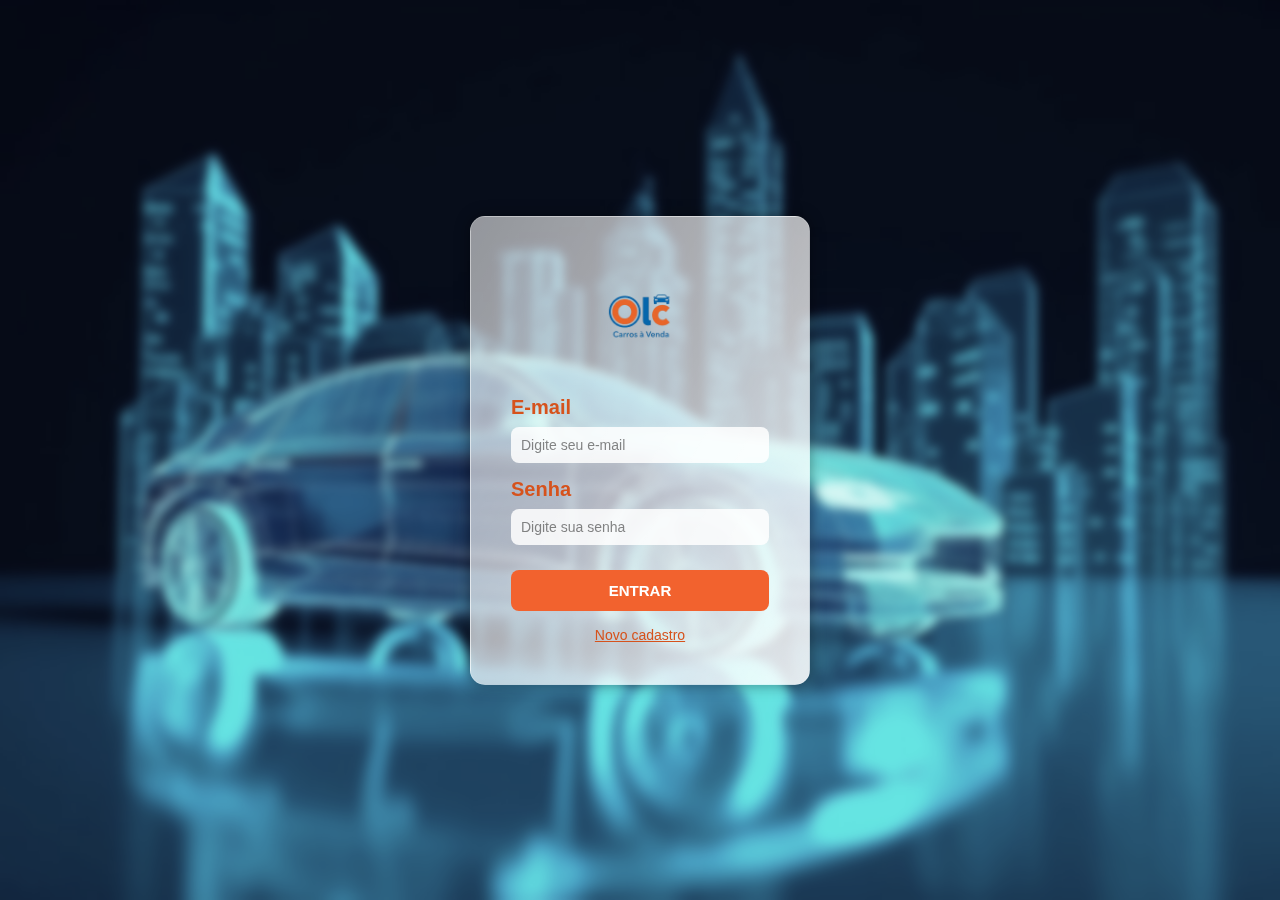
<file: index.html>
<!DOCTYPE html>
<html lang="pt-br">
<head>
    <meta charset="UTF-8">
    <meta name="viewport" content="width=device-width, initial-scale=1.0">
    <title>OLC - Login</title>
    
    <link rel="stylesheet" href="css/styles.css">
</head>
<body>
    <div class="login-container">
        <div class="login-box">
            <header>
                <img src="assets/logo.png" alt="Logo OLC" class="logo">
            </header>

            <form id="login-form">
                <div class="input-container">
                    <label for="email">E-mail</label>
                    <input type="email" id="email" name="email" placeholder="Digite seu e-mail" required>
                </div>
                <div class="input-container">
                    <label for="password">Senha</label>
                    <input type="password" id="password" name="password" placeholder="Digite sua senha" required>
                </div>
                <button type="submit" class="btn">ENTRAR</button>
            </form>
            
            <div class="login-footer">
                <a href="cadastro-usuario.html">Novo cadastro</a>
            </div>
        </div>
    </div>
    

    <script src="js/app.js" defer></script>
</body>
</html>
</file>
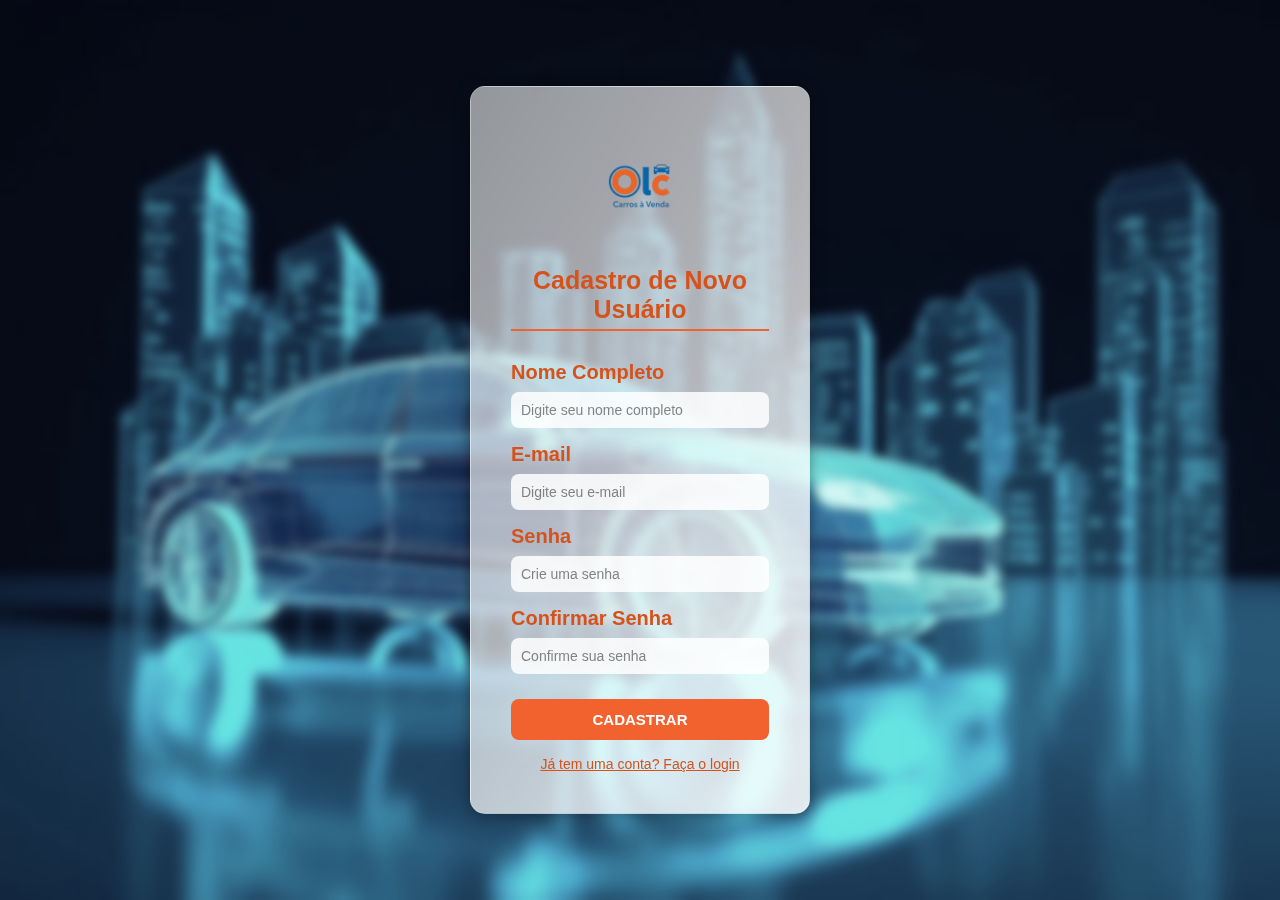
<file: cadastro-usuario.html>
<!DOCTYPE html>
<html lang="pt-br">
<head>
    <meta charset="UTF-8">
    <meta name="viewport" content="width=device-width, initial-scale=1.0">
    <title>OLC - Cadastro de Usuário</title>
    
    <link rel="stylesheet" href="css/styles.css">
</head>
<body>
    <div class="login-container">
        <div class="login-box">
            <header>
                <img src="assets/logo.png" alt="Logo OLC" class="logo">
                <h2>Cadastro de Novo Usuário</h2>
            </header>

            <form id="cadastro-usuario-form">
                <div class="input-container">
                    <label for="nome">Nome Completo</label>
                    <input type="text" id="nome" name="nome" placeholder="Digite seu nome completo" required>
                </div>
                <div class="input-container">
                    <label for="email">E-mail</label>
                    <input type="email" id="email" name="email" placeholder="Digite seu e-mail" required>
                </div>
                <div class="input-container">
                    <label for="senha">Senha</label>
                    <input type="password" id="senha" name="senha" placeholder="Crie uma senha" required>
                </div>
                <div class="input-container">
                    <label for="confirmar-senha">Confirmar Senha</label>
                    <input type="password" id="confirmar-senha" name="confirmar-senha" placeholder="Confirme sua senha" required>
                </div>
                <button type="submit" class="btn">CADASTRAR</button>
            </form>
            
            <div class="login-footer">
                <a href="login.html">Já tem uma conta? Faça o login</a>
            </div>
        </div>
    </div>

    <script src="js/app.js" defer></script>
</body>
</html>
</file>
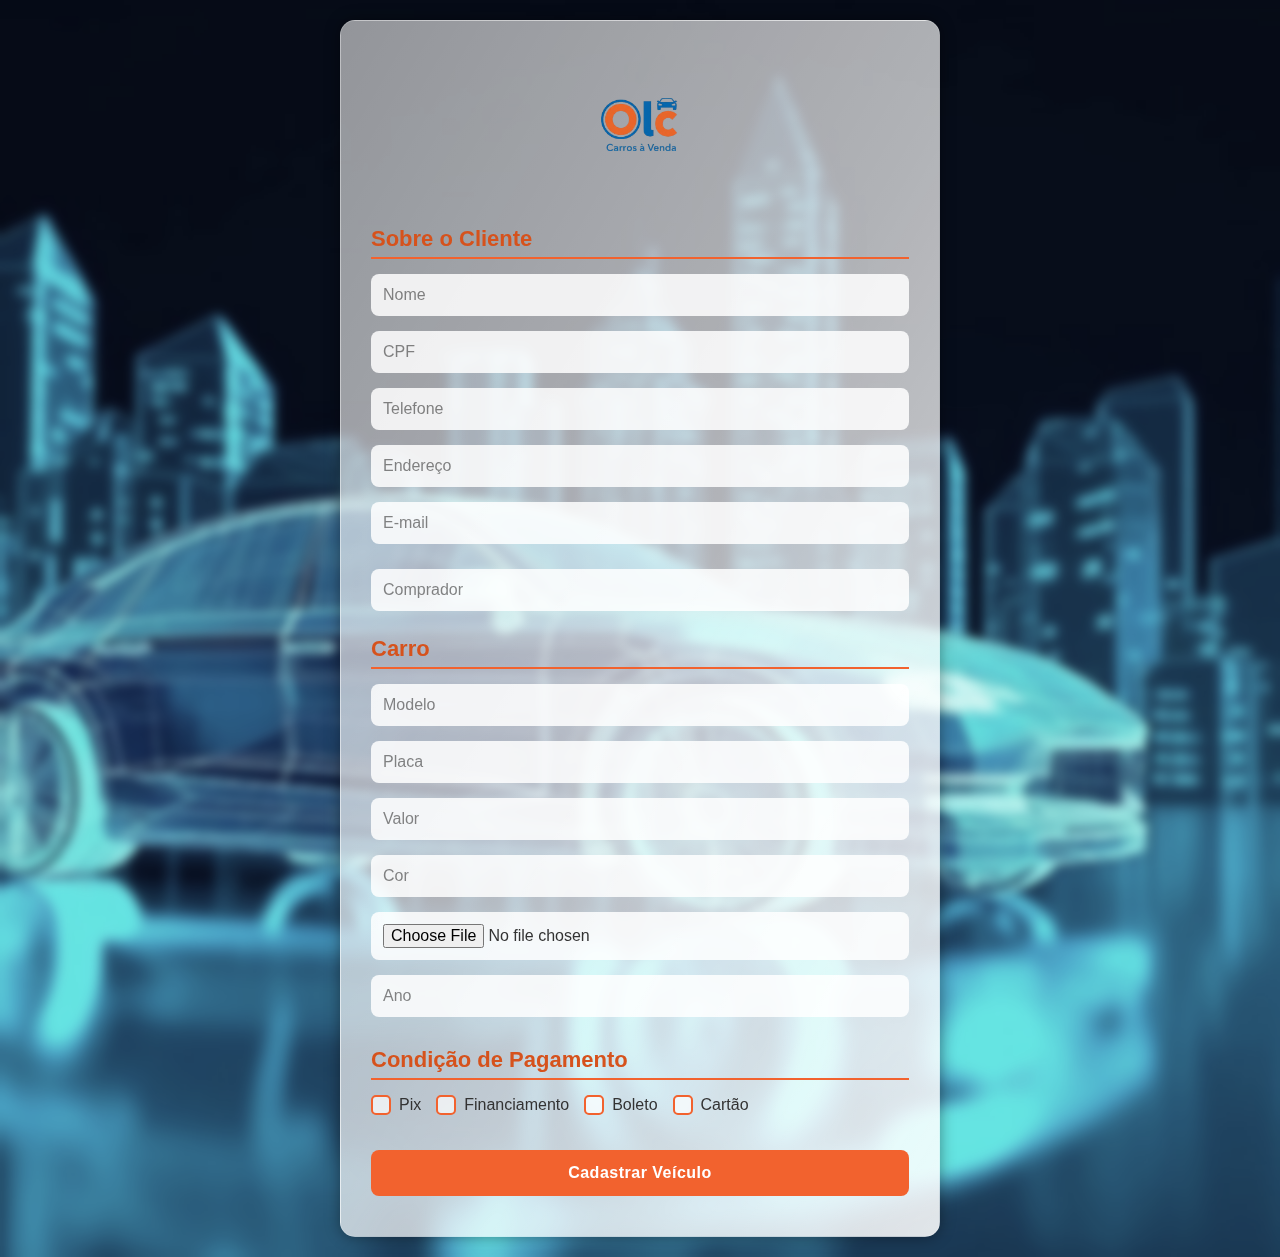
<file: cadastro.html>
<!DOCTYPE html>
<html lang="pt-BR">
<head>
    <meta charset="UTF-8">
    <meta name="viewport" content="width=device-width, initial-scale=1.0">
    <title>OLC - Cadastro de Veículos</title>
    
    <link rel="stylesheet" href="css/styles.css">
</head>
<body>
    <div class="container">
        <div class="header-logo-container">
            <img src="assets/logo.png" alt="logo concessionária olc" class="logo-real">
        </div>
        
        <form id="cadastro-veiculo-form">
            <div class="section-title">Sobre o Cliente</div>
            
            <div class="form-group">
                <input type="text" id="nome" name="nome" placeholder="Nome" required>
            </div>
            <div class="form-group">
                <input type="text" id="cpf" name="cpf" maxlength="14" placeholder="CPF" required>
            </div>
            <div class="form-group">
                <input type="tel" id="telefone" name="telefone" placeholder="Telefone" required>
            </div>
            <div class="form-group">
                <input type="text" id="endereco" name="endereco" placeholder="Endereço" required>
            </div>
            <div class="form-group margin-lg"> 
                <input type="email" id="email" name="email" placeholder="E-mail" required>
            </div>
            <div class="form-group">
                <input type="text" id="comprador" name="comprador" placeholder="Comprador" required>
            </div>

            <div class="section-title">Carro</div>
            
                <div class="form-group">
                    <input type="text" id="modelo" name="modelo" placeholder="Modelo" required>
                </div>
                <div class="form-group">
                    <input type="text" id="placa" name="placa" placeholder="Placa" required>
                </div>          
                <div class="form-group">
                    <input type="text" id="valor" name="valor" placeholder="Valor" required>
                </div>
                <div class="form-group">
                    <input type="text" id="cor" name="cor" placeholder="Cor" required>
                </div>
                <div class="form-group">
                    <input type="file" id="foto" name="foto do veiculo" placeholder="foto"  required>
                </div>                       
                <div class="form-group">
                    <input type="text" id="ano" name="ano" placeholder="Ano" maxlength="4" required>
                </div>
            

            <div class="payment-conditions">
                <div class="section-title">Condição de Pagamento</div>
                <div class="payment-options">
                    <div class="radio-group">
                        <input type="checkbox" id="pagamento-pix" name="condicao-pagamento" value="pix">
                        <label for="pagamento-pix">Pix</label>
                    </div>
                    <div class="radio-group">
                        <input type="checkbox" id="pagamento-financiamento" name="condicao-pagamento" value="financiamento">
                        <label for="pagamento-financiamento">Financiamento</label>
                    </div>
                    <div class="radio-group">
                        <input type="checkbox" id="pagamento-boleto" name="condicao-pagamento" value="boleto">
                        <label for="pagamento-boleto">Boleto</label>
                    </div>
                    <div class="radio-group">
                        <input type="checkbox" id="pagamento-cartao" name="condicao-pagamento" value="cartao">
                        <label for="pagamento-cartao">Cartão</label>
                    </div>
                </div>
            </div>

            <div class="submit-button-container">
                <button type="submit">Cadastrar Veículo</button>
            </div>
        </form>
    </div>

    <script src="js/app.js" defer></script>
</body>
</html>
</file>
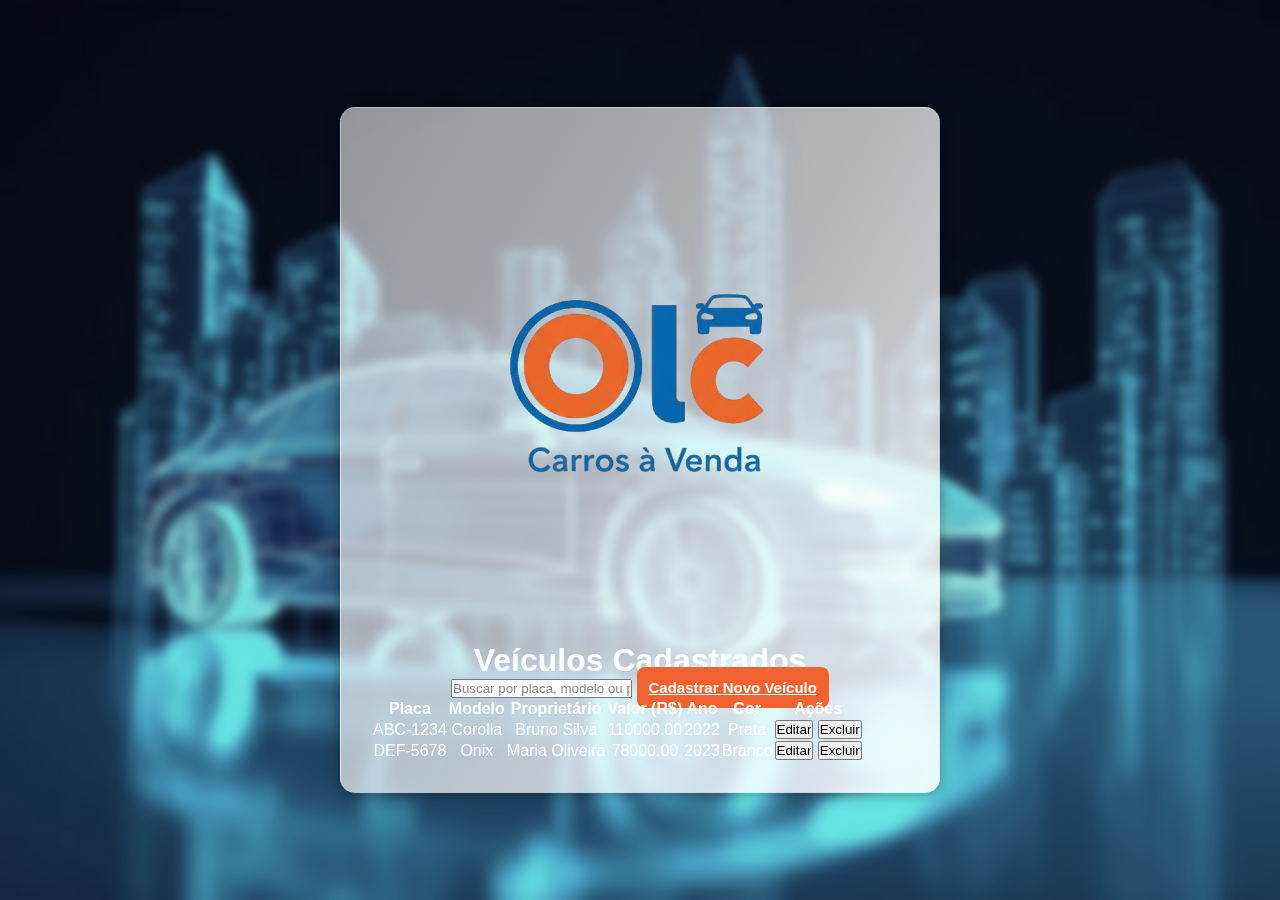
<file: listagemVeiculos.html>
<!DOCTYPE html>
<html lang="pt-br">
<head>
    <meta charset="UTF-8">
    <meta name="viewport" content="width=device-width, initial-scale=1.0">
    <title>OLC - Listagem de Veículos</title>

    <link rel="stylesheet" href="css/styles.css">
</head>
<body>
    <div class="container">
        <header class="main-header">
            <img src="assets/logo.png" alt="Logo OLC" class="logo-header">
            <h1>Veículos Cadastrados</h1>
            </header>

        <div class="actions-container">
            <input type="text" id="campo-busca" placeholder="Buscar por placa, modelo ou proprietário...">
            <a href="cadastro.html" class="btn">Cadastrar Novo Veículo</a>
        </div>

        <div class="table-container">
            <table class="vehicle-table">
                <thead>
                    <tr>
                        <th>Placa</th>
                        <th>Modelo</th>
                        <th>Proprietário</th>
                        <th>Valor (R$)</th>
                        <th>Ano</th>
                        <th>Cor</th>
                        <th>Ações</th> </tr>
                </thead>
                <tbody id="tabela-veiculos-corpo">
                    </tbody>
            </table>
        </div>
    </div>

    <script src="js/app.js" defer></script>
</body>
</html>
</file>
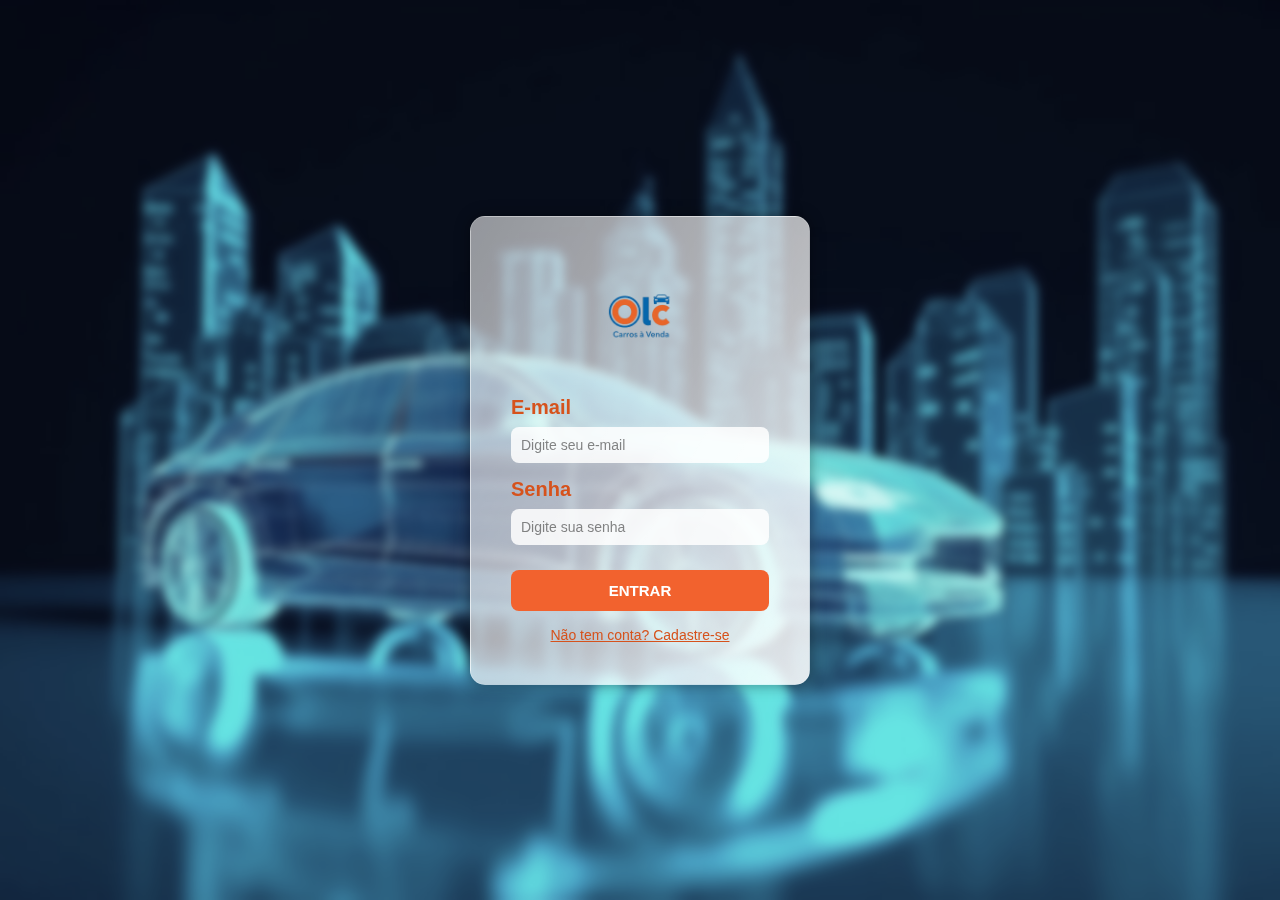
<file: login.html>
<!DOCTYPE html>
<html lang="pt-br">
<head>
    <meta charset="UTF-8">
    <meta name="viewport" content="width=device-width, initial-scale=1.0">
    <title>OLC - Login</title>
    
    <link rel="stylesheet" href="css/styles.css">
</head>
<body>
    <div class="login-container">
        <div class="login-box">
            <header>
                <img src="assets/logo.png" alt="Logo OLC" class="logo">
            </header>

            <form id="login-form">
                <div class="input-container">
                    <label for="email">E-mail</label>
                    <input type="email" id="email" name="email" placeholder="Digite seu e-mail" required>
                </div>
                <div class="input-container">
                    <label for="password">Senha</label>
                    <input type="password" id="password" name="password" placeholder="Digite sua senha" required>
                </div>
                <button type="submit" class="btn">ENTRAR</button>
            </form>
            
            <div class="login-footer">
                <a href="cadastro-usuario.html">Não tem conta? Cadastre-se</a>
            </div>
        </div>
    </div>

    <script src="js/app.js" defer></script>
</body>
</html>
</file>
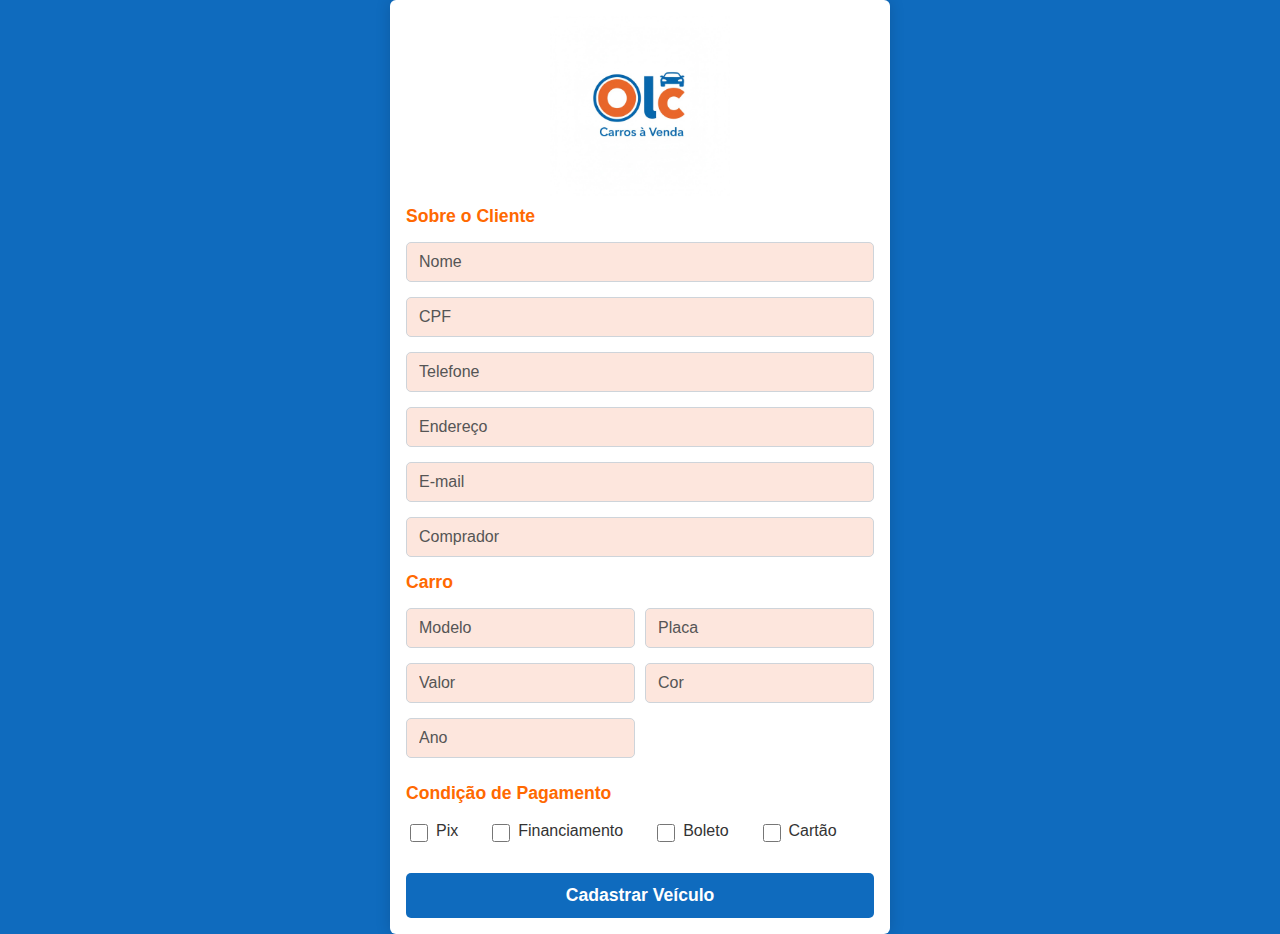
<file: cadastro/cadastro.html>
<!DOCTYPE html>
<html lang="pt-BR">
<head>
    <meta charset="UTF-8">
    <meta name="viewport" content="width=device-width, initial-scale=1.0">
    <title>Cadastro de Veículos</title>
    <link rel="stylesheet" href="cadastro.css">
</head>

<body>
    <div class="container">
        <div class="header-logo-container"> <img src="olc - logomarca.jpg" alt="logo concessionária olc" class="logo-real">
        </div>
        
        <form action="#" method="POST">
            
            <div class="section-title">Sobre o Cliente</div>
            
            <div class="form-group">
                <input type="text" id="nome" name="nome" placeholder="Nome" required>
            </div>

            <div class="form-group">
                <input type="text" id="cpf" name="cpf" maxlength="14" placeholder="CPF" required>
            </div>

            <div class="form-group">
                <input type="tel" id="telefone" name="telefone" placeholder="Telefone" required>
            </div>

            <div class="form-group">
                <input type="text" id="endereco" name="endereco" placeholder="Endereço" required>
            </div>

            <div class="form-group margin-lg"> 
                <input type="email" id="email" name="email" placeholder="E-mail" required>
            </div>
            <div class="form-group">
                <input type="text" id="comprador" name="comprador" placeholder="Comprador" required>
            </div>

            <div class="section-title">Carro</div>
            <div class="form-group inline-fields">
                <div>

                    <input type="text" id="modelo" name="modelo" placeholder="Modelo" required>
                </div>

                <div>
                    <input type="text" id="placa" name="placa" placeholder="Placa" required>
                </div>
            </div>

            <div class="form-group inline-fields">
                <div>
                    <input type="text" id="valor" name="valor" placeholder="Valor" required>
                </div>
                <div>
                    <input type="text" id="cor" name="cor" pattern="..." ... placeholder="Cor" required>
                </div>
            </div>

            <div class="form-group inline-fields">
                <div>
                    <input type="text" id="ano" name="ano" placeholder="Ano" maxlength="4" required>
                </div>
            </div>

            <div class="payment-conditions">
                <div class="section-title">Condição de Pagamento</div>

                <div class="payment-options">
                    <div class="radio-group">
                        <input type="checkbox" id="pagamento-pix" name="condicao-pagamento[]" value="pix">
                        <label for="pagamento-pix">Pix</label>
                    </div>

                    <div class="radio-group">
                        <input type="checkbox" id="pagamento-financiamento" name="condicao-pagamento[]" value="financiamento">
                        <label for="pagamento-financiamento">Financiamento</label>
                    </div>

                    <div class="radio-group">
                        <input type="checkbox" id="pagamento-boleto" name="condicao-pagamento[]" value="boleto">
                        <label for="pagamento-boleto">Boleto</label>
                    </div>

                    <div class="radio-group">
                        <input type="checkbox" id="pagamento-cartao" name="condicao-pagamento[]" value="cartao">
                        <label for="pagamento-cartao">Cartão</label>
                    </div>

                </div>
            </div>

            <div class="submit-button-container">
                <button type="submit">Cadastrar Veículo</button>
            </div>
        </form>
    </div>
</body>
</html>
</file>
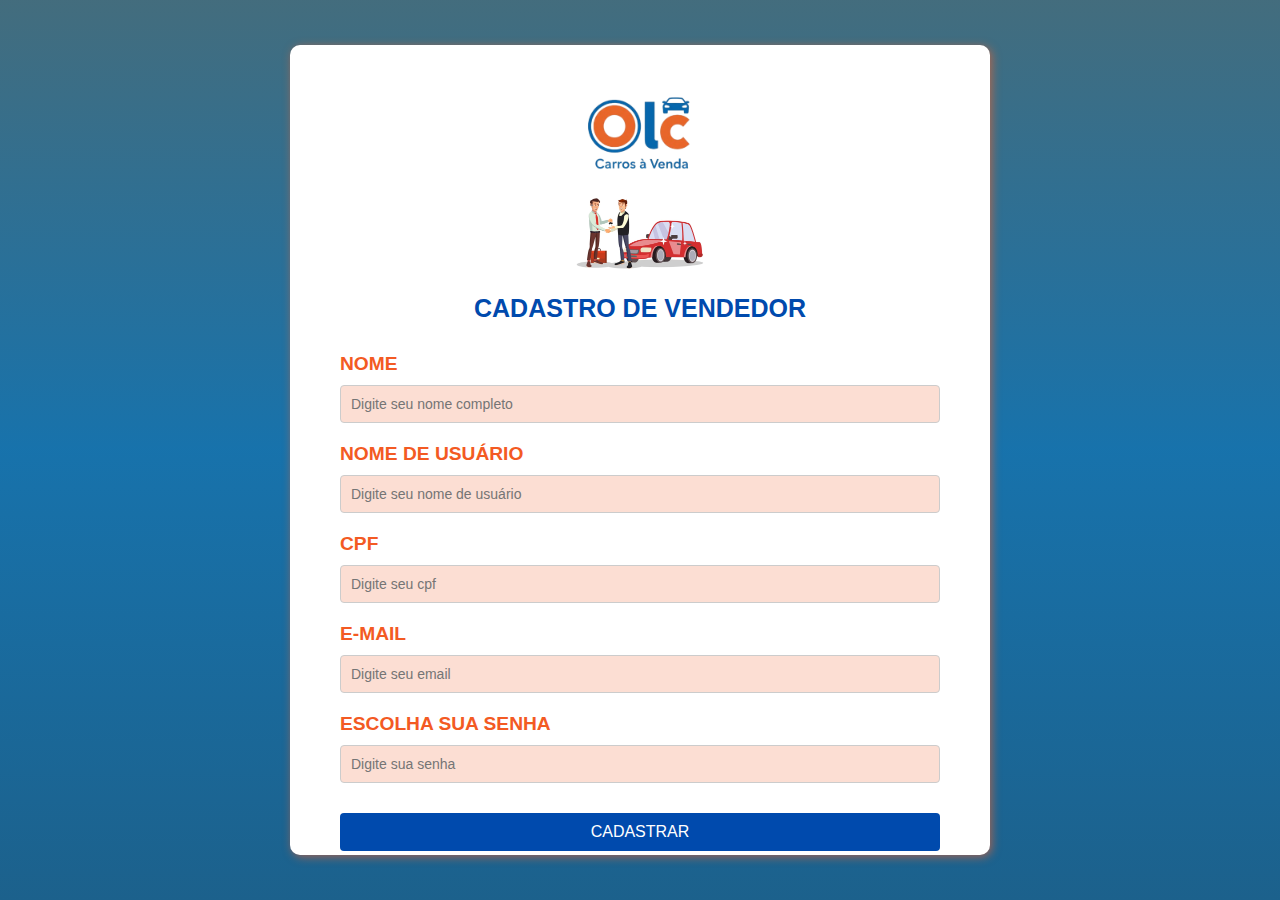
<file: cadastrovendedor/cadastrovendedor.html>
<!DOCTYPE html>
<html lang="pt-BR">
<head>
  <meta charset="UTF-8">
  <meta name="viewport" content="width=device-width, initial-scale=1.0">
  <title>OLC - cadastro vendedor</title>
  <link rel="stylesheet" href="cadastrovendedor.css">
</head>
<body>
  <div class="login-container">
    <div class="usuario-box">
      <img src="img/olc_-_logomarca-removebg-preview.png" alt="OLC Carros à Venda" class="logousuario">
      <img src="img/vendedor.png" alt="imagem de um vendedor" class="vendedor">
      <h2>CADASTRO DE VENDEDOR</h2>

      <form>

        <label for="nomevendedor">NOME</label>
        <input type="text" id="nomevendedor" placeholder="Digite seu nome completo" required>

        <label for="nomeusuario">NOME DE USUÁRIO</label>
        <input type="text" id="nomeusuario" placeholder="Digite seu nome de usuário" required>

        <label for="cpf">CPF</label>
        <input type="text" id="cpf" placeholder="Digite seu cpf" required>

        <label for="email">E-MAIL</label>
        <input type="email" id="email" placeholder="Digite seu email" required>

        <label for="senha">ESCOLHA SUA SENHA</label>
        <input type="password" id="senha" placeholder="Digite sua senha" required>
        
       

        <button type="submit">CADASTRAR</button>
      </form>
    </div>
  </div>
</body>
</html>
</file>
<file: cadastro/cadastro.css>
body, html {
    margin: 0;
    padding: 0;
}

*, *::before, *::after {
    box-sizing: border-box;
}


:root {
    --primary-blue: #0F6BBE; 
    --secondary-orange: #FF6901; 
    --text-color: #333;
    --white-bg: #FFFFFF;
    --input-bg-color: #FDE6DD; 
    --input-placeholder-color: #6c757d;
    --input-border: #CED4DA; 
    --input-focus-border: #0F6BBE; 
    --shadow-color: rgba(0, 0, 0, 0.15);
}


body {
    font-family: -apple-system, BlinkMacSystemFont, 'Segoe UI', Roboto, 'Helvetica Neue', Arial, sans-serif, 'Apple Color Emoji', 'Segoe UI Emoji', 'Segoe UI Symbol';
    background-color: var(--primary-blue);
    margin: 0;
    padding: 0; 
    display: flex;
    justify-content: center; 
    align-items: flex-start; 
    min-height: 100vh;
    box-sizing: border-box;
}

.container {
    background-color: var(--white-bg);
    padding: 16px;
    border-radius: 6px;
    box-shadow: 0 0 15px var(--shadow-color);
    max-width: 500px;
    width: 100%;
    box-sizing: border-box;
    margin-top: 0; 
}


.header-logo-container { 
    text-align: center;
    margin-bottom: 5px; 
}

.logo-real { 
    width: 180px; 
    height: auto;
    margin: 0 auto 10px; 
    display: block; 
}

.logo-text-inside { 
    font-size: 1.2em;
    font-weight: normal;
    color: var(--text-color);
    margin-top: 0; 
}
        

.section-title {
    color: var(--secondary-orange); 
    font-size: 1.1em;
    font-weight: bold;
    margin-top: 10px;
    margin-bottom: 15px;
}

.form-group {
    
    margin-bottom: 15px;
}

.form-group.inline-fields {
    display: flex;
    gap: 10px;
}

.form-group.inline-fields > div {
    flex: 1;
}
.margin-lg {
margin-bottom: 15px;
}

input[type="text"],
input[type="email"],
input[type="tel"] {
    width: 100%;
    padding: 10px 12px;
    background-color: var(--input-bg-color); 
    border: 1px solid var(--input-border);
    border-radius: 5px;
    box-sizing: border-box;
    font-size: 1em;
    color: var(--text-color);
    transition: border-color 0.2s ease, box-shadow 0.2s ease;
}

input[type="text"]:focus,
input[type="email"]:focus,
input[type="tel"]:focus {
    border-color: var(--input-focus-border); 
    outline: 0;
    box-shadow: 0 0 0 0.2rem rgba(15, 107, 190, 0.25);
}

#ano {
    padding: 10px 12px;
    width: 49%;

}

input::placeholder {
    color: #555;
    opacity: 1;
}


.payment-conditions {
    margin-top: 25px;
    margin-bottom: 30px;
}

.payment-options {
    display: flex;
    flex-wrap: wrap;
    gap: 15px 30px;
}

.radio-group {
    display: flex;
    align-items: center;
}

.radio-group input[type="checkbox"] {
    width: 18px;
    height: 18px;
    border: 2px solid var(--primary-blue); 
    outline: none;
    cursor: pointer;
    position: relative;
    top: 2px;
    margin-right: 8px;
    flex-shrink: 0;
}

.radio-group label {
    color: var(--text-color);
    font-size: 1em;
    cursor: pointer;
}

.submit-button-container {
    text-align: center;
    margin-top: 30px;
}

.submit-button-container button {
    background-color: var(--primary-blue); 
    color: white;
    padding: 12px 25px;
    border: none;
    border-radius: 5px;
    cursor: pointer;
    font-size: 1.1em;
    font-weight: bold;
    transition: background-color 0.3s ease, transform 0.2s ease;
    width: 100%;
    box-sizing: border-box;
}

.submit-button-container button:hover {
    background-color: #0c599b;
    transform: translateY(-2px);
    box-shadow: 0 4px 8px rgba(0, 0, 0, 0.15);
}


@media (max-width: 576px) {
    .container {
        padding: 20px;
        margin: 10px;
    }
    
    .form-group.inline-fields {
        flex-direction: column;
        gap: 0;
    }
    
    .logo-real {
        width: 200px; 
    }
}
</file>
<file: cadastrovendedor/cadastrovendedor.css>
body {
  margin: 0;
  font-family: Arial, Helvetica, sans-serif;
  display: flex;
  justify-content: center;
  align-items: center;
  height: 100vh;
  background: linear-gradient(#346173ec, #0869a6ef,#1c618c);
}


.login-container {
  display: flex;
  justify-content: center;
  align-items: center;
  
  
}


.login-box {
  background-color: rgb(255, 255, 255);  
  padding: 40px 50px;
  border-radius: 10px;  
  text-align: center;
  box-shadow: 2px 2px 10px #f2622e9f;
  width: 300px;
}

.usuario-box {
  background-color: rgb(255, 255, 255);  
  padding: 40px 50px;
  border-radius: 10px;  
  text-align: center;
  box-shadow: 2px 2px 10px #f2622e9f;
  width: 600px;
  height: 730px;
  
}

.logo {
  width: 250px; 
  
}

.logousuario {
  width: 200px; 
  margin-top: -50px;
    
}

.vendedor{
  width: 150px;
  display: flex;
  justify-self: center;
  margin: -50px 0 20px 0;
}

.login-box,.usuario-box h2 {
  color: #004aad;
  font-size: 25px;
  margin-bottom: 20px;
  margin-top: -0px;
  font-weight: bolder;
}


form {
  display: flex;
  flex-direction: column;
  gap: 10px;
}

label {
  text-align: left;
  color: #f35a23;
  font-size: larger;
  font-weight: bold;
  margin-top: 10px;
}

input {
  padding: 10px;
  border: 1px solid #ccc;
  border-radius: 4px;
  font-size: 14px;
  outline: none;
  background-color: #f2622e36;
}

input:focus {
  border-color: #004aad;
}


button {
  margin-top: 20px;
  background-color: #004aad;
  color: white;
  border: none;
  padding: 10px;
  font-size: 16px;
  border-radius: 4px;
  cursor: pointer;
  transition: background 0.3s;
}

button:hover {
  background-color: #F2622E;
}
</file>
<file: css/styles.css>
/* ===== RESET GERAL ===== */
* {
  margin: 0;
  padding: 0;
  box-sizing: border-box;
  font-family: 'Arial', Helvetica, sans-serif;
}

/* ========================================================= */
/* ===== ESTILOS GLOBAIS (Compartilhados: Body, Fundo, Animação) ===== */
/* ========================================================= */
body {
  min-height: 100vh;
  background-image: url("../assets/background07.jpg"); /* imagem de carro */
  background-size: cover;
  background-position: center;
  display: flex;
  justify-content: center;
  align-items: center;
  color: #fff;
  backdrop-filter: blur(5px) grayscale(50%);
}

@keyframes fadeIn {
  from {
    opacity: 0;
    transform: translateY(15px);
  }
  to {
    opacity: 1;
    transform: translateY(0);
  }
}

/* ========================================================= */
/* ===== ESTILOS PARA LOGIN/CADASTRO PADRÃO (CSS ORIGINAL MODIFICADO) ===== */
/* ========================================================= */

.login-container {
  /* Usado para envolver e centralizar o .login-box */
  display: flex;
  justify-content: center;
  align-items: center;
  width: 100%;
  height: 100%;
  backdrop-filter: blur(3px);
}

.login-box {
  /* Estilo da caixa de login/cadastro (pequena) */
  background: linear-gradient(120deg, rgba(255, 255, 255, 0.568),rgba(255, 255, 255, 0.685),rgba(255, 255, 255, 0.87));  
  border-radius: 15px;
  box-shadow: 0 0 15px rgba(0,0,0,0.4);
  padding: 40px;
  width: 340px;
  text-align: center;
  border: 1px solid rgba(255, 255, 255, 0.2);
  animation: fadeIn 0.6s ease;
}

.logo {
  /* Logo da página de login/cadastro padrão */
  width: 120px;
  margin-bottom: 15px;
}

header h2 {
  /* Título de login/cadastro padrão (AGORA COM LINHA INFERIOR) */
  font-size: 25px;
  font-weight: bold;
  margin-bottom: 25px;  
  color: #d6521c;
  
  /* NOVO: Linha de destaque para os títulos de outras páginas */
  border-bottom: 2px solid #f2622e; 
  padding-bottom: 5px;
  margin-bottom: 30px; /* Aumentei a margem para compensar o padding-bottom */
}

.input-container {
  /* Contêiner de campo de login/cadastro padrão */
  text-align: left;
  margin-bottom: 15px;
  
}

.input-container label {
  /* Label de campo de login/cadastro padrão */
  display: block;
  color: #d6521c;
  font-weight: bold;
  font-size: 20px;
  margin-bottom: 8px;
  
}

.input-container input {
  /* Input de campo de login/cadastro padrão */
  width: 100%;
  padding: 10px;
  border: none;
  border-radius: 8px;
  outline: none;
  background-color: rgba(255,255,255,0.85);
  font-size: 14px;
  transition: all 0.2s ease;
}

.input-container input:focus {
  background-color: #fff;
  box-shadow: 0 0 5px rgba(242, 98, 46, 0.8);
}

.btn {
  /* Botão de login/cadastro padrão */
  width: 100%;
  padding: 12px;
  background-color: #f2622e; /* cor da logo */
  color: #fff;
  border: none;
  border-radius: 8px;
  font-size: 15px;
  font-weight: bold;
  cursor: pointer;
  transition: background-color 0.3s ease, transform 0.2s ease;
  margin-top: 10px;
}

.btn:hover {
  background-color: #d6521c;
  transform: scale(1.02);
}

.login-footer {
  /* Rodapé de login/cadastro padrão */
  margin-top: 15px;
}

.login-footer a {
  color: #d6521c;
  text-decoration: underline;
  font-size: 14px;
}

.login-footer a:hover {
  text-decoration: underline;
}

/* ========================================================= */
/* ===== ESTILOS ESPECÍFICOS PARA CADASTRO DE VEÍCULOS (SEM ALTERAÇÃO) ===== */
/* ========================================================= */

.container {
  /* Substitui .login-box para o formulário MAIOR de cadastro de veículos */
  background: linear-gradient(120deg, rgba(255, 255, 255, 0.568),rgba(255, 255, 255, 0.685),rgba(255, 255, 255, 0.87));
  border-radius: 15px;
  box-shadow: 0 0 15px rgba(0,0,0,0.4);
  padding: 30px; 
  width: 90%; 
  max-width: 600px; /* Largura máxima para o formulário */
  text-align: center;
  border: 1px solid rgba(255, 255, 255, 0.2);
  animation: fadeIn 0.6s ease;
  margin: 20px 0; 
}

.header-logo-container {
  margin-bottom: 25px;
  display: flex;
  justify-content: center;
  align-items: center;
}

.logo-real {
  /* Logo específica deste formulário */
  width: 150px; 
  height: auto;
}

.section-title {
  /* Título de seção dentro do formulário (JÁ TINHA A LINHA, MANTIDO) */
  font-size: 22px;
  font-weight: bold;
  margin-top: 25px;
  margin-bottom: 15px;
  color: #d6521c; 
  text-align: left;
  border-bottom: 2px solid #f2622e; 
  padding-bottom: 5px;
}

/* Estilos de input aplicados à classe específica do formulário */
.form-group {
  text-align: left;
  margin-bottom: 15px;
}

.form-group input {
  /* Estilo unificado para todos os inputs neste formulário */
  width: 100%;
  padding: 12px;
  border: none;
  border-radius: 8px;
  outline: none;
  background-color: rgba(255,255,255,0.85);
  font-size: 16px;
  color: #333; 
  transition: all 0.2s ease;
}

.form-group input:focus {
  background-color: #fff;
  box-shadow: 0 0 5px rgba(242, 98, 46, 0.8);
  
}

/* Placeholder Style */
::placeholder {
  color: rgba(51, 51, 51, 0.6);
}

.margin-lg {
  margin-bottom: 25px; 
}

/* Campos em linha */
.inline-fields {
  
  width: 100%;
  padding: 12px;
  border: none;
  border-radius: 8px;
  outline: none;
  background-color: rgba(255,255,255,0.85);
  font-size: 16px;
  color: #333; 
  transition: all 0.2s ease;
  
}


.inline-fields > div {
  display: inline;
  margin: 10px;
  
}

.inline-fields:last-of-type {
    justify-content: flex-start; 
    
}

.inline-fields:last-of-type > div {
    max-width: calc(50% - 7.5px); 
}

/* Condições de Pagamento (Checkboxes) */
.payment-conditions {
  text-align: left;
  margin-top: 30px;
}

.payment-options {
  display: flex;
  flex-wrap: wrap; 
  gap: 15px;
  margin-top: 10px;
}

.radio-group {
  display: flex;
  align-items: center;
  color: #333; 
  font-weight: 500;
}

.radio-group label {
  margin-left: 8px;
  cursor: pointer;
  font-size: 16px;
}

/* Estilo do Checkbox Customizado */
.radio-group input[type="checkbox"] {
  appearance: none;
  width: 20px;
  height: 20px;
  border: 2px solid #f2622e;
  border-radius: 5px;
  background-color: rgba(255, 255, 255, 0.7);
  cursor: pointer;
  display: grid;
  place-content: center;
}

.radio-group input[type="checkbox"]::before {
  content: "";
  width: 10px;
  height: 10px;
  transform: scale(0);
  transition: 120ms transform ease-in-out;
  box-shadow: inset 1em 1em #f2622e; 
  clip-path: polygon(14% 44%, 0 65%, 50% 100%, 100% 16%, 80% 0%, 50% 40%); 
}

.radio-group input[type="checkbox"]:checked::before {
  transform: scale(1);
}

/* Botão de Submissão */
.submit-button-container {
  margin-top: 35px;
  margin-bottom: 10px;
}

.submit-button-container button[type="submit"] {
  /* Baseado no .btn, mas adaptado para o novo contêiner/tamanho */
  width: 100%;
  padding: 14px;
  background-color: #f2622e; 
  color: #fff;
  border: none;
  border-radius: 8px;
  font-size: 16px;
  font-weight: bold;
  cursor: pointer;
  transition: background-color 0.3s ease, transform 0.2s ease;
  letter-spacing: 0.5px;
}

.submit-button-container button[type="submit"]:hover {
  background-color: #d6521c;
  transform: scale(1.01); 
}


/* ========================================================= */
/* ===== RESPONSIVIDADE (Aplica-se a ambos os layouts) ===== */
/* ========================================================= */

@media (max-width: 650px) {
  /* Ajustes para o formulário de cadastro de veículos */
  .container {
    padding: 25px 20px;
    max-width: 95%;
  }

  .inline-fields {
    flex-direction: column;
    gap: 10px;
  }

  .inline-fields > div {
    flex: none;
    width: 100%;
  }
    
  .inline-fields:last-of-type > div {
      max-width: 100%;
  }

  .payment-options {
    flex-direction: column; 
    gap: 10px;
  }
    
  .section-title {
      font-size: 20px;
  }
}

@media (max-width: 400px) {
  /* Ajustes para o layout de login/cadastro padrão */
  .login-box {
    width: 90%;
    padding: 30px 20px;
  }
  header h2 {
    font-size: 18px;
    /* Ajusta a margem do novo h2 em telas pequenas */
    margin-bottom: 20px; 
  }
}
</file>
